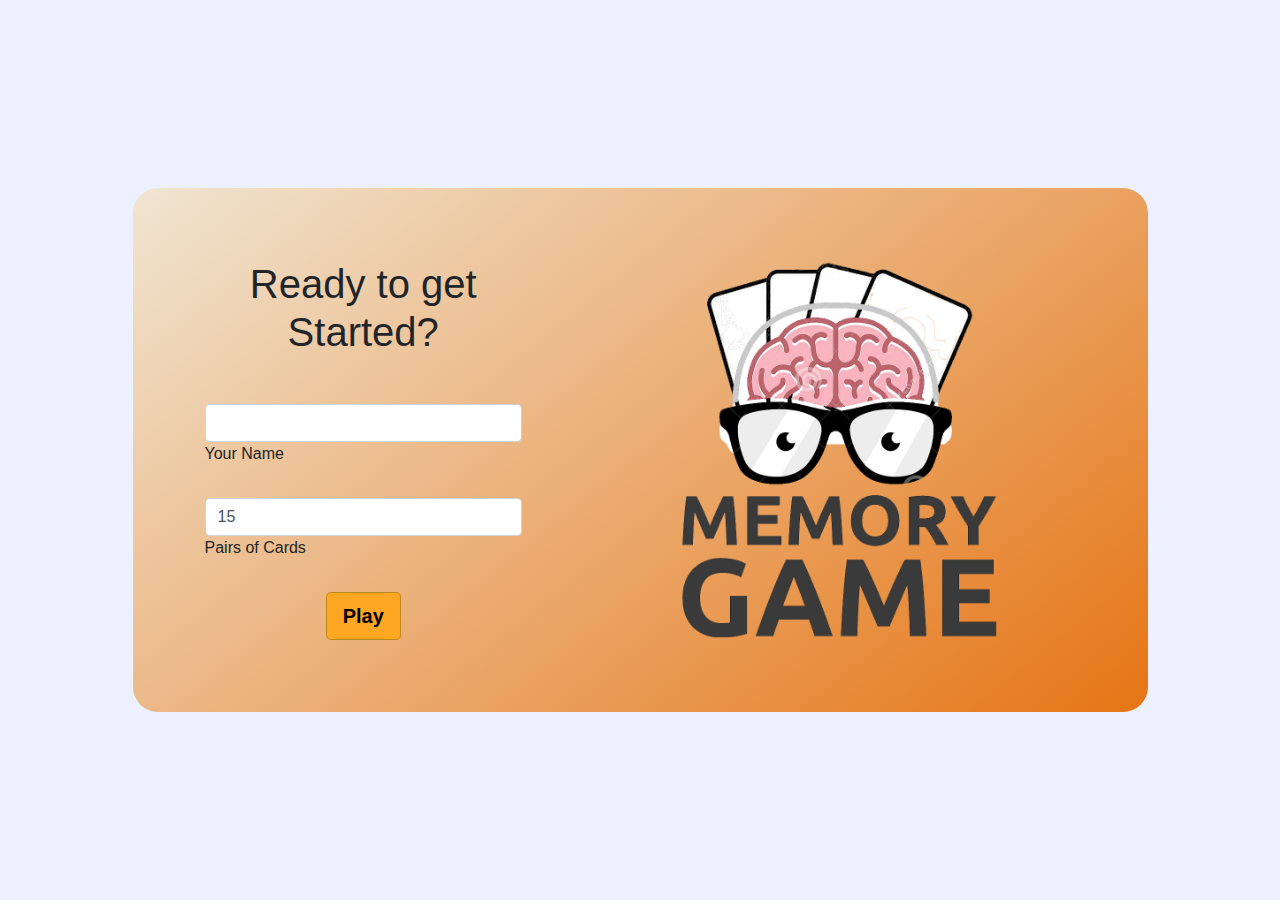
<file: index.html>
<!DOCTYPE html>
<html>
  <head>
    <title>Memory Game</title>
    <script src="./javascript/index.js"></script>
    <link href="./css/index.css" rel="stylesheet" />
    <link rel="icon" type="image/x-icon" href="./Logo/favicon.png" />
    <link
      rel="stylesheet"
      href="https://cdn.jsdelivr.net/npm/bootstrap@4.3.1/dist/css/bootstrap.min.css"
      integrity="sha384-ggOyR0iXCbMQv3Xipma34MD+dH/1fQ784/j6cY/iJTQUOhcWr7x9JvoRxT2MZw1T"
      crossorigin="anonymous"
    />
    <link rel="icon" type="image/x-icon" href="/images/favicon.ico" />
    <script src="https://ajax.googleapis.com/ajax/libs/jquery/2.1.1/jquery.min.js"></script>
  </head>
  <body>
    <section class="vh-100" style="background-color: #ecf0ff">
      <div class="container h-100">
        <div class="row d-flex justify-content-center align-items-center h-100">
          <div class="col-lg-12 col-xl-11">
            <div class="card-main text-black" style="border-radius: 25px">
              <div class="card-body p-md-5">
                <div class="row justify-content-center">
                  <div class="col-md-10 col-lg-6 col-xl-5 order-2 order-lg-1">
                    <p class="text-center h1 fw-bold mb-5 mx-1 mx-md-4 mt-4">
                      Ready to get Started?
                    </p>

                    <form class="mx-1 mx-md-4" id="my-form">
                      <div class="d-flex flex-row align-items-center mb-4">
                        <i class="fas fa-user fa-lg me-3 fa-fw"></i>
                        <div class="form-outline flex-fill mb-0">
                          <input
                            type="text"
                            id="user-name"
                            class="form-control"
                            required
                          />
                          <label class="form-label" for="user-name"
                            >Your Name</label
                          >
                        </div>
                      </div>

                      <div class="d-flex flex-row align-items-center mb-4">
                        <i class="fas fa-user fa-lg me-3 fa-fw"></i>
                        <div class="form-outline flex-fill mb-0">
                          <input
                            type="number"
                            id="cards-number"
                            class="form-control"
                            value="15"
                            max="30"
                            min="0"
                          />
                          <label class="form-label" for="cards-number"
                            >Pairs of Cards</label
                          >
                        </div>
                      </div>

                      <div
                        class="d-flex justify-content-center mx-4 mb-3 mb-lg-4"
                      >
                        <button
                          type="submit"
                          class="btn btn-primary btn-lg"
                          onclick="submitValue()"
                        >
                          Play
                        </button>
                      </div>
                    </form>
                  </div>
                  <div
                    class="col-md-10 col-lg-6 col-xl-7 d-flex align-items-center order-1 order-lg-2"
                  >
                    <img
                      src="./Logo/Logo.png"
                      class="img-fluid"
                      alt="Sample image"
                    />
                  </div>
                </div>
              </div>
            </div>
          </div>
        </div>
      </div>
    </section>

    <script>
      const form = document.getElementById("my-form");
      const username = document.getElementById("user-name");
      const cardsnum = document.getElementById("cards-number");

      form.addEventListener("submit", function (e) {
        e.preventDefault();
        const usernameVal = username.value;
        const cardsnumVal = cardsnum.value;

        localStorage.setItem("user-name", usernameVal);
        localStorage.setItem("cards-number", cardsnumVal);
        window.location.href = "gameBoard.html";
      });
    </script>
  </body>
</html>
</file>
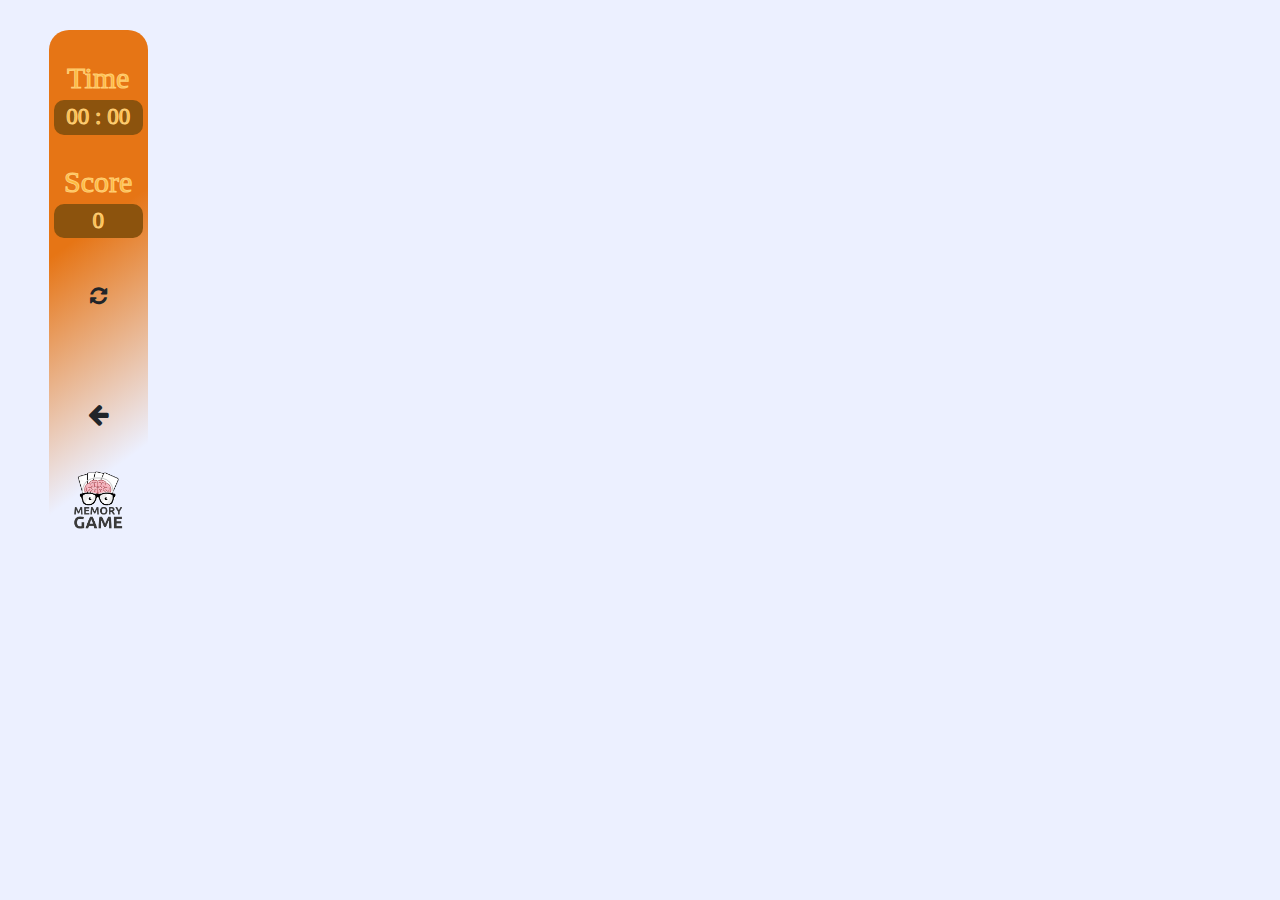
<file: gameBoard.html>
<!DOCTYPE html>
<html>
  <head>
    <title>Memory Game</title>
    <!--css-->
    <link href="./css/index.css" rel="stylesheet" />
    <link rel="icon" type="image/x-icon" href="./Logo/favicon.png" />
    <link
      rel="stylesheet"
      href="https://cdn.jsdelivr.net/npm/bootstrap@4.3.1/dist/css/bootstrap.min.css"
      integrity="sha384-ggOyR0iXCbMQv3Xipma34MD+dH/1fQ784/j6cY/iJTQUOhcWr7x9JvoRxT2MZw1T"
      crossorigin="anonymous"
    />
    <link
      rel="stylesheet"
      href="https://cdnjs.cloudflare.com/ajax/libs/font-awesome/4.7.0/css/font-awesome.min.css"
    />
    <link
      href="https://fonts.googleapis.com/css2?family=Fredoka:wght@300&display=swap"
      rel="stylesheet"
    />
    <!--javaScript-->
    <script src="https://ajax.googleapis.com/ajax/libs/jquery/2.1.1/jquery.min.js"></script>
    <script src="https://code.jquery.com/jquery-3.3.1.slim.min.js"></script>
    <script src="https://cdn.jsdelivr.net/npm/bootstrap@5.3.0-alpha3/dist/js/bootstrap.bundle.min.js"></script>
  </head>
  <body>
    <section
      class="board text-black"
      style="border-radius: 25px; margin-bottom: 20px; padding-bottom: 5px"
    >
      <!--Information side bar Section-->
      <div class="row justify-content-center">
        <div class="col-1 info-side">
          <div class="time-container board-lable">
            Time<br />
            <div class="time board-label-content">
              <span class="minute">00</span>
              <span>:</span>
              <span class="second">00</span>
            </div>
          </div>
          <br />
          <div class="board-lable">
            Score
            <div class="board-label-content">
              <span id="score">0</span>
            </div>
          </div>
          <br /><br />
          <span class="refresh"
            ><i
              class="fa fa-refresh"
              aria-hidden="true"
              alt="refreshImage"
              style="
                font-size: 20px;
                display: table;
                margin: 0 auto;
                cursor: pointer;
              "
            ></i>
          </span>

          <br /><br />
          <div class="text" style="display: none">
            User name:
            <span id="user-name"></span>
          </div>
          <div class="text" style="display: none">
            Cards number: <span id="cards-number"></span>
          </div>
          <br /><br />
          <div>
            <i
              class="fa fa-arrow-left"
              onClick="window.location.href = 'index.html'"
              style="
                font-size: 24px;
                display: table;
                margin: 0 auto;
                cursor: pointer;
              "
            ></i>
            <br />
          </div>
          <div class="tiny-logo">
            <img src="./Logo/Logo.png" class="img-fluid" alt="Sample image" />
          </div>
        </div>

        <!--Images Boarder Section-->
        <div class="col-11">
          <div
            class="memory-game justify-content-center"
            id="memory-game"
          ></div>

          <section id="congratsSection" class="hidden">
            <div id="congratsDiv">
              <img src="./card images/winner.png" alt="congratsImage" />
              <p class="final">
                <span id="totalTime"></span>
              </p>
              <br />
              <p>
                <a class="again">Play Again </a>
              </p>
            </div>
          </section>
        </div>
      </div>
    </section>
    <script src="./javascript/app.js"></script>
    <script>
      const username = localStorage.getItem("user-name");
      const cardsnum = localStorage.getItem("cards-number");

      document.getElementById("user-name").textContent = username;
      document.getElementById("cards-number").textContent = cardsnum;
      console.log("after transfer");

      startGame();
    </script>
  </body>
</html>
</file>
<file: css/index.css>
body {
  font-family: "Montserrat Alternates", sans-serif;
  background-color: #ecf0ff !important; /* hsla(208, 80%, 98%, 1);*/
  padding: 0 4rem;
  /*padding-right: 4rem;
  padding-left: 3rem;*/

  margin: 0;
  height: 100vh;
  display: flex;
  justify-content: center;
  flex-direction: column;
  overflow-x: hidden;
}

.img-fluid {
  width: 70%;
  height: auto;
  margin: 0 auto;
}
/*index.html*/
.card-main {
  background: linear-gradient(
    321deg,
    rgb(230, 117, 21) 0%,
    rgb(240 229 210) 100%
  );
}
.btn-primary {
  background-color: #ffa622 !important;
  color: black !important;
  font-weight: 600;
  border: 1px solid #bb8918 !important;
  font-weight: 600 !important;
}
.btn:hover {
  color: black !important;
  background-color: #f2a32c !important;
}
.btn-primary:not(:disabled):not(.disabled):active {
  border: 1px solid #bb8918;
}
.btn-primary:not(:disabled):not(.disabled):active:focus,
.btn-primary:focus {
  box-shadow: 0 0 0 0.2rem rgb(239 194 104 / 50%) !important;
}
/*board game */
.board {
  /* background-color: #ecf0ff; instead of white*/
  border-radius: 25px;
  width: 100%;
  height: auto;
  margin: 0 auto;
  margin-top: 30px;
}
.memory-game,
.info-side {
  display: inline-block;
}
.game-img {
  width: 70px;
  height: auto;
}
.info-side {
  background: linear-gradient(
    144deg,
    rgb(230, 117, 21) 40%,
    rgb(236 240 255) 85%
  );
  height: 100%;
  padding-top: 25px;
  padding-bottom: 0px;
  /*  border-radius: 20px;*/
  border-bottom-left-radius: 20px 20px;
  border-top-left-radius: 20px 20px;
  border-top-right-radius: 20px 20px;
  height: inherit;
  display: flex;
  flex-direction: column;
}
.board-lable {
  font-size: 30px !important;
  color: rgb(254, 186, 61) !important;
  font-weight: 500;
  -webkit-text-stroke: 1px rgb(255 206 117);
  font-family: cursive;
  text-align: center;
}

.board-label-content {
  background-color: rgb(140, 83, 13);
  border-radius: 10px;
  margin: 0 3px 0 3px;
  font-weight: 300;
  font-size: 23px !important;
}
.text {
  font-size: 10px;
}
.tiny-logo {
  width: 80px;
  height: auto;
  align-items: center;
  align-content: center;
  display: flex;
  margin: 0 auto;
  margin-top: auto;
}

/*~~~~~~~~~~~~~~~~~~~~~~~~~~~~~~~~~~~~~~~~~~~~~~~~~~~~~~~~~~~~*/
* {
  padding: 0;
  margin: 0;
  box-sizing: border-box;
}

body {
  height: 100%;
  width: 100%;
  font-family: "Fredoka", sans-serif;
}

h1 {
  color: white;
  text-align: center;
}

.topTools {
  display: flex;
  justify-content: space-evenly;
  margin: 10px 0 10px 0;
}

.topTools .time {
  font-weight: bold;
  font-size: 25px;
  color: white;
}

.topTools img {
  width: 20px;
  height: 20px;
}

/*card container */
.memory-game {
  width: inherit;
  margin: auto;
  height: 500px;
  display: flex;
  flex-wrap: wrap;
  -webkit-perspective: 1000px;
  perspective: 1000px;
}

.memory-card {
  margin: 5px;
  width: 80px !important;
  height: 110px !important;
  position: relative;
  transform: scale(1);
  -webkit-transform-style: preserve-3d;
  transform-style: preserve-3d;
  transition: transform 0.5s;
  box-shadow: 5px 2px 20px 0 rgba(82, 102, 117, 0.5);
}

.memory-card:hover {
  cursor: pointer;
}

.memory-card:active {
  transform: scale(0.97);
  transition: transform 0.2s;
}

.memory-card.flip {
  -ms-transform: rotateY(180deg);
  -webkit-transform: rotateY(180deg);
  -moz-transform: rotateY(180deg);
  -o-transform: rotateY(180deg);
  transform: rotateY(180deg);
}

.front-face,
.back-face {
  position: absolute;
  height: 100%;
  width: 100%;
  padding: 8px;
  -webkit-backface-visibility: hidden;
  backface-visibility: hidden;
  border-radius: 5px;
}

.back-face {
  background-color: #d87b34;
}

.front-face {
  -webkit-transform: rotateY(180deg);
  transform: rotateY(180deg);
  background-color: white;
}

img {
  width: 100px;
}

/*congrats section (gameWon) */
.hidden {
  display: none !important;
}

.show {
  display: block;
}

#congratsSection {
  position: fixed;
  display: flex;
  justify-content: center;
  align-items: center;
  background: rgba(0, 0, 0, 0.5);
  width: 100%;
  height: 100vh;
  top: 0;
  left: 0;
}

#congratsDiv {
  width: 300px;
  background: white;
  color: #6186aa;
  padding: 20px 0 40px;
  display: flex;
  justify-content: center;
  align-items: center;
  flex-direction: column;
  border-radius: 5px;
}

.final {
  font-weight: bold;
  font-size: 20px;
  letter-spacing: 2px;
  margin: auto;
  padding: 10px 20px;
}

.again {
  font-size: 20px;
  font-weight: bold;
  color: #6186aa;
  text-decoration: none;
  margin: auto;
  padding: 10px 20px;
  width: 160px;
  border: solid 1px;
  border-radius: 5px;
}

.again:hover {
  background: #6186aa;
  background-image: linear-gradient(
    321deg,
    rgb(230 166 49) 0%,
    rgb(240 229 210) 100%
  );
  background-size: 250%;
  color: white;
  cursor: pointer;
}

/*responsive*/
@media only screen and (max-width: 768px) {
  h1 {
    margin-top: 100px;
    font-size: 22px;
  }

  .topTools {
    margin: 20px 0 20px 0;
  }

  .topTools .time {
    font-weight: thin;
    font-size: 18px;
  }

  .topTools img {
    width: 17px;
    height: 17px;
  }

  .memory-card {
    margin: 5px;
    width: 80px;
    height: 110px;
  }
}
.col-10,
.col-11 {
  padding-right: 2px !important;
  padding-left: 2px !important;
  height: auto !important;
}
.col-1 {
  padding-right: 2px !important;
  padding-left: 2px !important;
  height: inherit !important;
}
</file>
